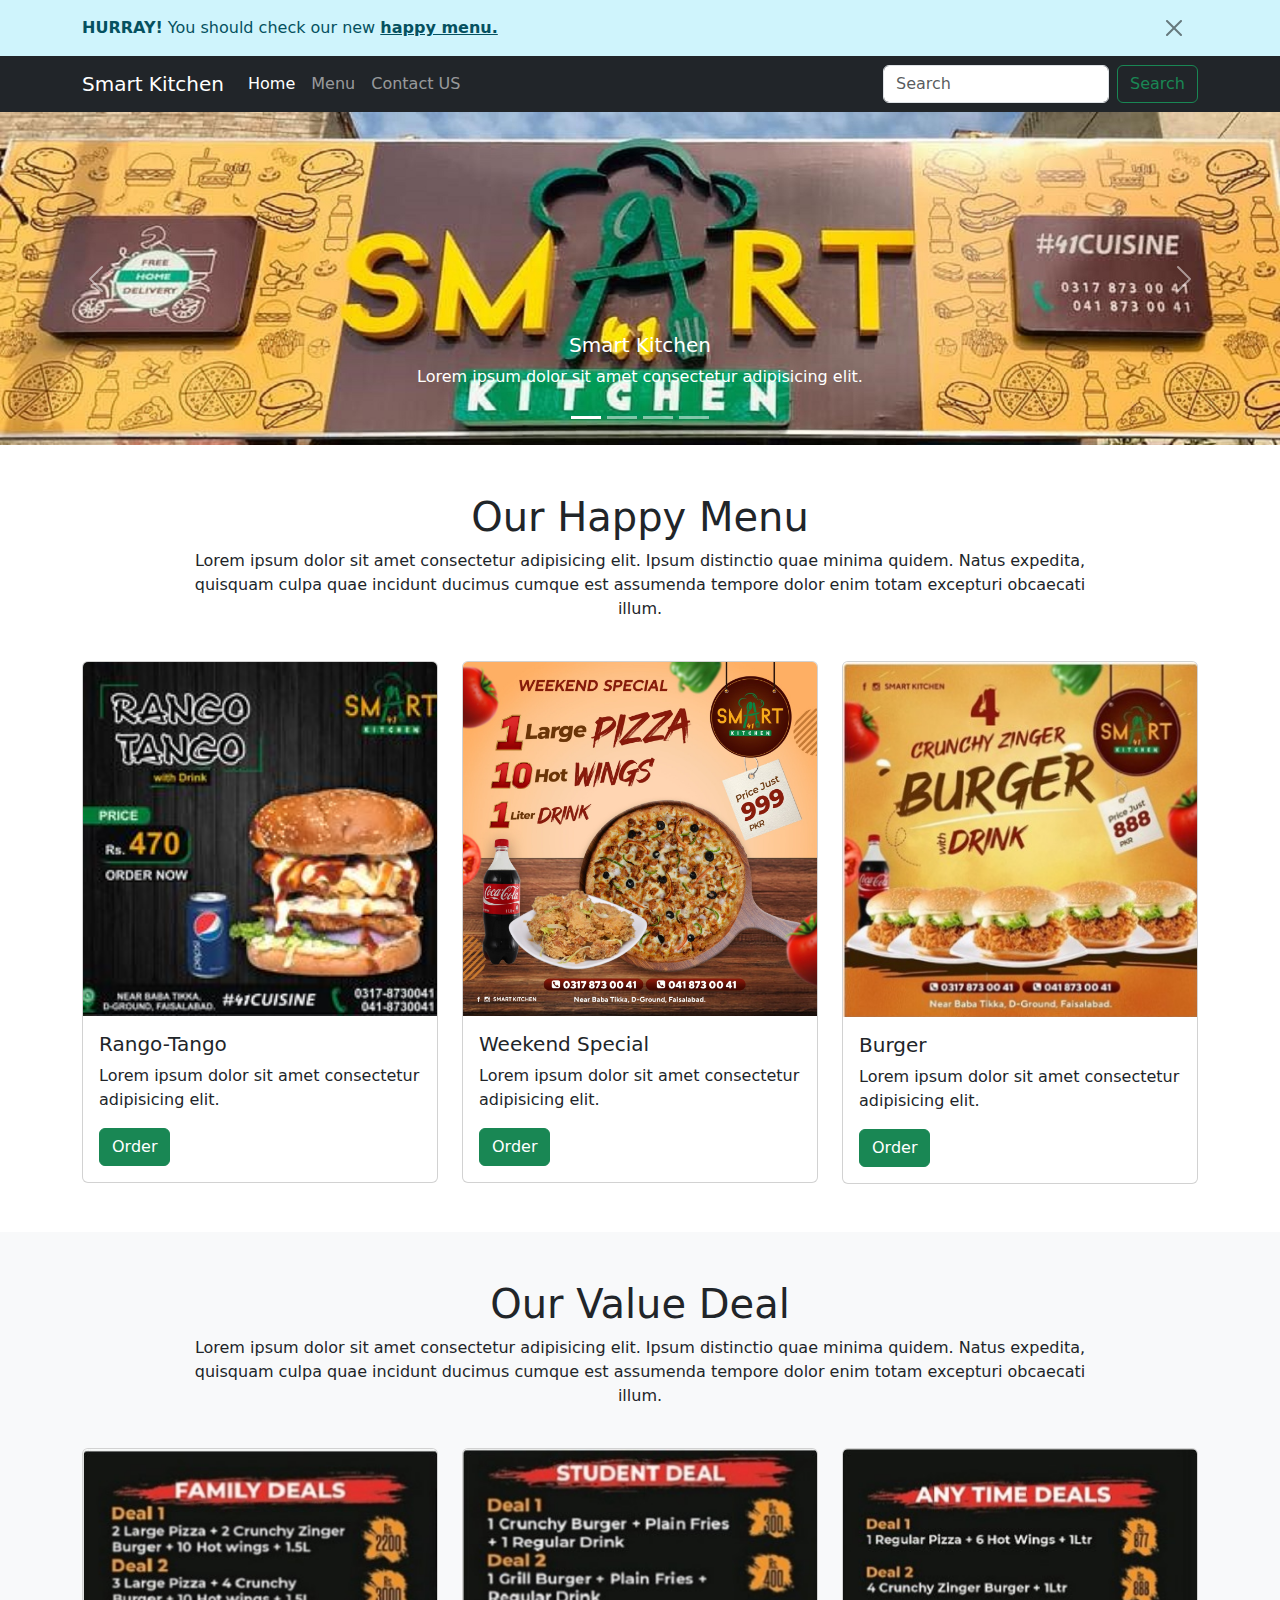
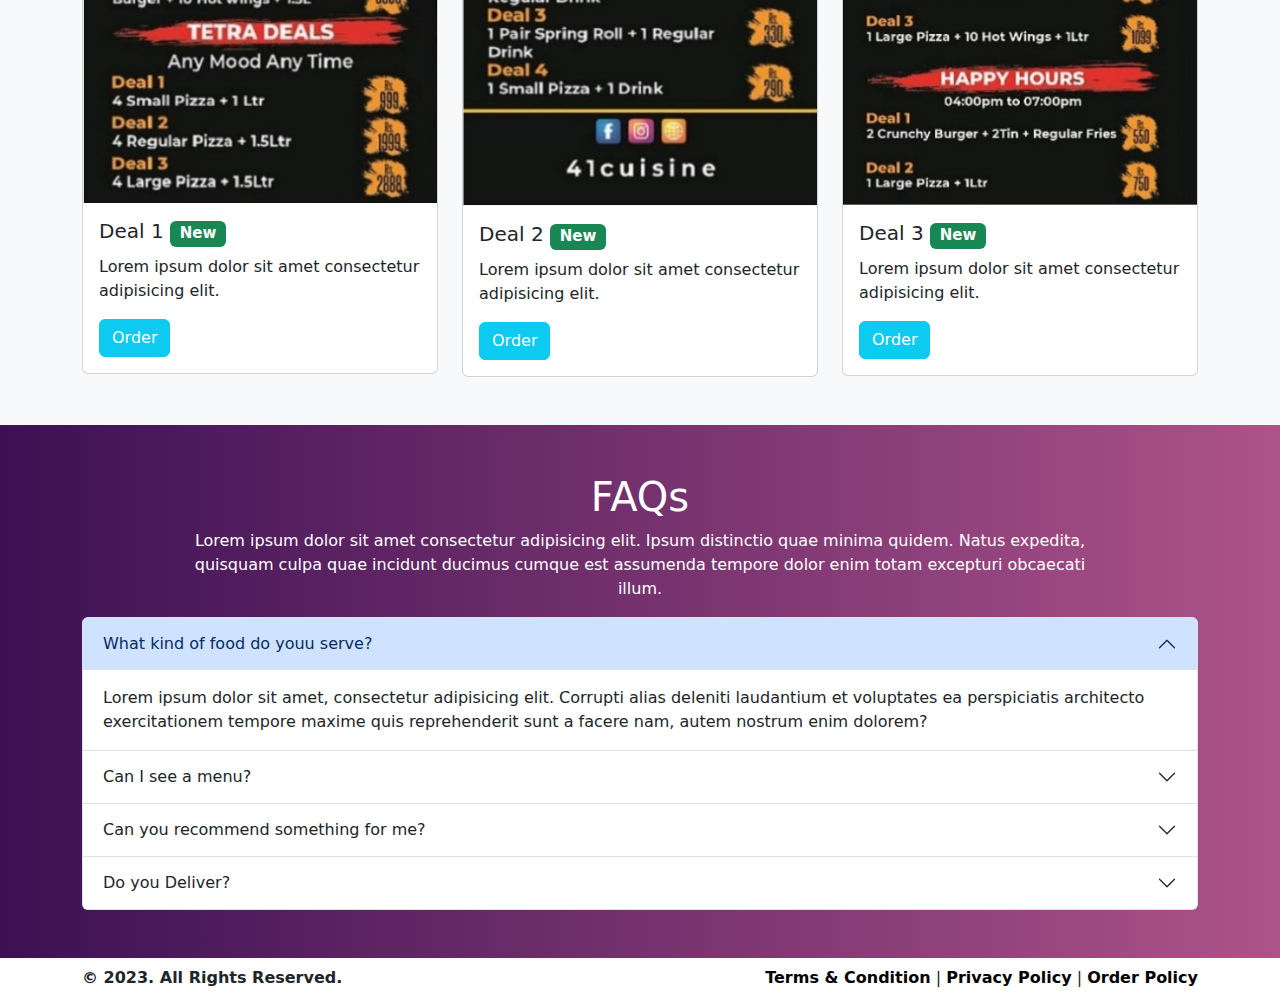
<file: smart kichen/index.html>
<!DOCTYPE html>
<html lang="en">

<head>
  <meta charset="UTF-8">
  <meta name="viewport" content="width=device-width, initial-scale=1.0">


  <!-- bootstrap -->
  <link rel="stylesheet" href="bootstrap-5.3.1-dist/css/bootstrap.min.css">


  <!-- costom css ony -->
  <link rel="stylesheet" href="style.css">
  <title>Smart Kitchen</title>
</head>

<body>
  <!-- Header -->
  <!-- Alert -->
  <header style="background-color: #CFF4FC; ">
    <div class="container ">
      <div class="row">
        <div class="col">
          <div class="alert alert-info alert-dismissible fade show mb-0 border-0 px-0" role="alert">
            <strong>HURRAY!</strong> You should check our new <a href="menu.html" class="alert-link">happy menu.</a>
            <button type="button" class="btn-close" data-bs-dismiss="alert" aria-label="Close"></button>
          </div>
        </div>
      </div>
    </div>
  </header>
  <!-- Navbar -->
  <header id="navbar" class="position-sticky top-0">
    <nav class="navbar navbar-expand-lg navbar-dark bg-dark">
      <div class="container">
        <a class="navbar-brand" href="index.html">Smart Kitchen</a>
        <button class="navbar-toggler" type="button" data-bs-toggle="collapse" data-bs-target="#navbarTogglerDemo02"
          aria-controls="navbarTogglerDemo02" aria-expanded="false" aria-label="Toggle navigation">
          <span class="navbar-toggler-icon"></span>
        </button>
        <div class="collapse navbar-collapse" id="navbarTogglerDemo02">
          <ul class="navbar-nav me-auto mb-2 mb-lg-0">
            <li class="nav-item">
              <a class="nav-link active" aria-current="page" href="index.html">Home</a>
            </li>
            <li class="nav-item">
              <a class="nav-link" href="menu.html">Menu</a>
            </li>
            <li class="nav-item">
              <a class="nav-link " href="Contact.html">Contact US</a>
            </li>
          </ul>
          <form class="d-flex" role="search">
            <input class="form-control me-2" type="search" placeholder="Search" aria-label="Search">
            <button class="btn btn-outline-success" type="submit">Search</button>
          </form>
        </div>
      </div>
    </nav>
  </header>


  <!-- Main -->
  <main>

    <!-- Carousel/Slider -->
    <div id="carouselExampleCaptions" class="carousel slide">
      <div class="carousel-indicators">
        <button type="button" data-bs-target="#carouselExampleCaptions" data-bs-slide-to="0" class="active"
          aria-current="true" aria-label="Slide 1"></button>
        <button type="button" data-bs-target="#carouselExampleCaptions" data-bs-slide-to="1"
          aria-label="Slide 2"></button>
        <button type="button" data-bs-target="#carouselExampleCaptions" data-bs-slide-to="2"
          aria-label="Slide 3"></button>
        <button type="button" data-bs-target="#carouselExampleCaptions" data-bs-slide-to="3"
          aria-label="Slide 4"></button>
      </div>
      <div class="carousel-inner">
        <!-- carousel img 1 -->
        <div class="carousel-item active">
          <img src="Images/Carousel 1.jpg" class="d-block w-100" alt="...">
          <div class="carousel-caption d-none d-md-block text">
            <h5>Smart Kitchen</h5>
            <p>Lorem ipsum dolor sit amet consectetur adipisicing elit. </p>
          </div>
        </div>
        <!-- carousel img 2 -->
        <div class="carousel-item">
          <img src="Images/Carousel 2.jpeg" class="d-block w-100" alt="...">
          <div class="carousel-caption d-none d-md-block">
            <h5>Second slide label</h5>
            <p>Some representative placeholder content for the second slide.</p>
          </div>
        </div>
        <!-- carousel img 3 -->
        <div class="carousel-item">
          <img src="Images/Carousel 3.jpeg" class="d-block w-100" alt="...">
          <div class="carousel-caption d-none d-md-block">
            <h5>Third slide label</h5>
            <p>Some representative placeholder content for the third slide.</p>
          </div>
        </div>
        <!-- carousel img 4 -->
        <div class="carousel-item">
          <img src="Images/Carousel 4.jpeg" class="d-block w-100" alt="...">
          <div class="carousel-caption d-none d-md-block">
            <h5>Fourth slide label</h5>
            <p>Some representative placeholder content for the third slide.</p>
          </div>
        </div>
        <!-- carousel imgs end -->
      </div>
      <button class="carousel-control-prev" type="button" data-bs-target="#carouselExampleCaptions"
        data-bs-slide="prev">
        <span class="carousel-control-prev-icon" aria-hidden="true"></span>
        <span class="visually-hidden">Previous</span>
      </button>
      <button class="carousel-control-next" type="button" data-bs-target="#carouselExampleCaptions"
        data-bs-slide="next">
        <span class="carousel-control-next-icon" aria-hidden="true"></span>
        <span class="visually-hidden">Next</span>
      </button>
    </div>

    <!--menu  -->
    <div id="menu" class="py-5">
      <div class="container">
        <div class="row mb-4">
          <div class="col-sm-12 col-md-10 offset-md-1 text-center">
            <h1>Our Happy Menu</h1>
            <p>Lorem ipsum dolor sit amet consectetur adipisicing elit.
              Ipsum distinctio quae minima quidem. Natus expedita, quisquam culpa quae incidunt ducimus cumque est
              assumenda tempore dolor enim totam excepturi obcaecati illum.</p>
          </div>
        </div>
        <div class="row">
          <div class="col-sm-12 col-md-4">
            <div class="card w-100 mb-3 mb-md-0">
              <img src="Images/M 1.jpg" class="card-img-top" alt="menu item 1">
              <div class="card-body">
                <h5 class="card-title">Rango-Tango</h5>
                <p class="card-text">Lorem ipsum dolor sit amet consectetur adipisicing elit. </p>
                <a href="Contact.html" class="btn btn-success">Order</a>
              </div>
            </div>
          </div>
          <div class="col-sm-12 col-md-4">
            <div class="card w-100  mb-3 mb-md-0">
              <img src="Images/M 2.jpg" class="card-img-top" alt="menu item 2">
              <div class="card-body">
                <h5 class="card-title">Weekend Special</h5>
                <p class="card-text">Lorem ipsum dolor sit amet consectetur adipisicing elit. </p>
                <a href="Contact.html" class="btn btn-success">Order</a>
              </div>
            </div>
          </div>
          <div class="col-sm-12 col-md-4">
            <div class="card w-100 mb-3 mb-md-0">
              <img src="Images/M 3.jpeg" class="card-img-top" alt="menu item 3">
              <div class="card-body">
                <h5 class="card-title">Burger</h5>
                <p class="card-text">Lorem ipsum dolor sit amet consectetur adipisicing elit. </p>
                <a href="Contact.html" class="btn btn-success">Order</a>
              </div>
            </div>
          </div>
        </div>
      </div>
    </div>

    <!-- Deal -->
    <div class="py-5 bg-light">
      <div class="container">
        <div class="row mb-4">
          <div class="col-sm-12 col-md-10 offset-md-1 text-center">
            <h1>Our Value Deal</h1>
            <p>Lorem ipsum dolor sit amet consectetur adipisicing elit.
              Ipsum distinctio quae minima quidem. Natus expedita, quisquam culpa quae incidunt ducimus cumque est
              assumenda tempore dolor enim totam excepturi obcaecati illum.</p>
          </div>
        </div>
        <div class="row">
          <div class="col-sm-12 col-md-4">
            <div class="card w-100  mb-3 mb-md-0">
              <img src="Images/deal 1.jpeg" class="card-img-top" alt="Deal">
              <div class="card-body">
                <h5 class="card-title">Deal 1 <span class="badge bg-success">New</span></h5>
                <p class="card-text">Lorem ipsum dolor sit amet consectetur adipisicing elit. </p>
                <a href="Contact.html" class="btn btn-info text-white">Order</a>
              </div>
            </div>
          </div>
          <div class="col-sm-12 col-md-4">
            <div class="card w-100 mb-3 mb-md-0">
              <img src="Images/deal 2.jpeg" class="card-img-top" alt="Deal">
              <div class="card-body">
                <h5 class="card-title">Deal 2 <span class="badge bg-success">New</span></h5>
                <p class="card-text">Lorem ipsum dolor sit amet consectetur adipisicing elit. </p>
                <a href="Contact.html" class="btn btn-info text-white">Order</a>
              </div>
            </div>
          </div>
          <div class="col-sm-12 col-md-4">
            <div class="card w-100 mb-3 mb-md-0">
              <img src="Images/deal 3.jpeg" class="card-img-top" alt="Deal">
              <div class="card-body">
                <h5 class="card-title">Deal 3 <span class="badge bg-success">New</span></h5>
                <p class="card-text">Lorem ipsum dolor sit amet consectetur adipisicing elit. </p>
                <a href="Contact.html" class="btn btn-info text-white">Order</a>
              </div>
            </div>
          </div>
        </div>
      </div>
    </div>
    <!-- FAQS -->
    <div class="Faqs py-5">
      <div class="container">
        <div class="col-sm-12 col-md-10 offset-md-1 text-center text-white">
          <h1>FAQs</h1>
          <p>Lorem ipsum dolor sit amet consectetur adipisicing elit.
            Ipsum distinctio quae minima quidem. Natus expedita, quisquam culpa quae incidunt ducimus cumque est
            assumenda tempore dolor enim totam excepturi obcaecati illum.</p>
        </div>
        <div class="row">
          <div class="col">
            <div class="accordion" id="accordionExample">
              <div class="accordion-item">
                <h2 class="accordion-header">
                  <button class="accordion-button" type="button" data-bs-toggle="collapse" data-bs-target="#collapseOne"
                    aria-expanded="true" aria-controls="collapseOne">
                    What kind of food do youu serve?
                  </button>
                </h2>
                <div id="collapseOne" class="accordion-collapse collapse show" data-bs-parent="#accordionExample">
                  <div class="accordion-body">
                    Lorem ipsum dolor sit amet, consectetur adipisicing elit. Corrupti alias deleniti laudantium et
                    voluptates ea perspiciatis architecto exercitationem tempore maxime quis reprehenderit sunt a facere
                    nam, autem nostrum enim dolorem?
                  </div>
                </div>
              </div>
              <div class="accordion-item">
                <h2 class="accordion-header">
                  <button class="accordion-button collapsed" type="button" data-bs-toggle="collapse"
                    data-bs-target="#collapseTwo" aria-expanded="false" aria-controls="collapseTwo">
                    Can I see a menu?
                  </button>
                </h2>
                <div id="collapseTwo" class="accordion-collapse collapse" data-bs-parent="#accordionExample">
                  <div class="accordion-body">
                    <strong>Yes Sure !!</strong> Please chek out our happy menu. <a href="menu.html "
                      class="btn btn-link">Link</a>
                  </div>
                </div>
              </div>
              <div class="accordion-item">
                <h2 class="accordion-header">
                  <button class="accordion-button collapsed" type="button" data-bs-toggle="collapse"
                    data-bs-target="#collapseThree" aria-expanded="false" aria-controls="collapseThree">
                    Can you recommend something for me?
                  </button>
                </h2>
                <div id="collapseThree" class="accordion-collapse collapse" data-bs-parent="#accordionExample">
                  <div class="accordion-body">
                    Lorem ipsum, dolor sit amet consectetur adipisicing elit. Eligendi optio sunt accusantium in nostrum
                    quos dicta, nihil, assumenda debitis nulla reiciendis ullam ut voluptate. Eaque eligendi placeat
                    similique nostrum id!
                  </div>
                </div>
              </div>
              <div class="accordion-item">
                <h2 class="accordion-header">
                  <button class="accordion-button collapsed" type="button" data-bs-toggle="collapse"
                    data-bs-target="#collapseFour" aria-expanded="false" aria-controls="collapseFour">
                    Do you Deliver?
                  </button>
                </h2>
                <div id="collapseFour" class="accordion-collapse collapse" data-bs-parent="#accordionExample">
                  <div class="accordion-body">
                    <strong>Yes,</strong>Please <a href="Contact.html">Contact US</a>
                  </div>
                </div>
              </div>
            </div>
          </div>
        </div>
      </div>
    </div>

  </main>


  <!-- Footer -->
  <footer>
    <div class="container">
      <div class="row">
        <div class="col-sm-12 col-md-4 text-center text-md-start">
          <p class="mb-0  fw-bold">&copy; 2023. All Rights Reserved.</p>
        </div>
        <div class="d-none d-md-block col-md-8 text-end ">
          <a href="javascript:void(0)" target="_blank" rel="noopener noreferrer"
            class="fw-bold text-black text-decoration-none">Terms &amp; Condition</a> |
          <a href="javascript:void(0)" target="_blank" rel="noopener noreferrer"
            class="fw-bold text-black text-decoration-none">Privacy Policy</a> |
          <a href="javascript:void(0)" target="_blank" rel="noopener noreferrer"
            class="fw-bold text-black text-decoration-none">Order Policy</a>
        </div>
      </div>
    </div>
  </footer>






  <!-- bootstrap -->
  <script src="bootstrap-5.3.1-dist/js/bootstrap.bundle.min.js"></script>
</body>

</html>
</file>
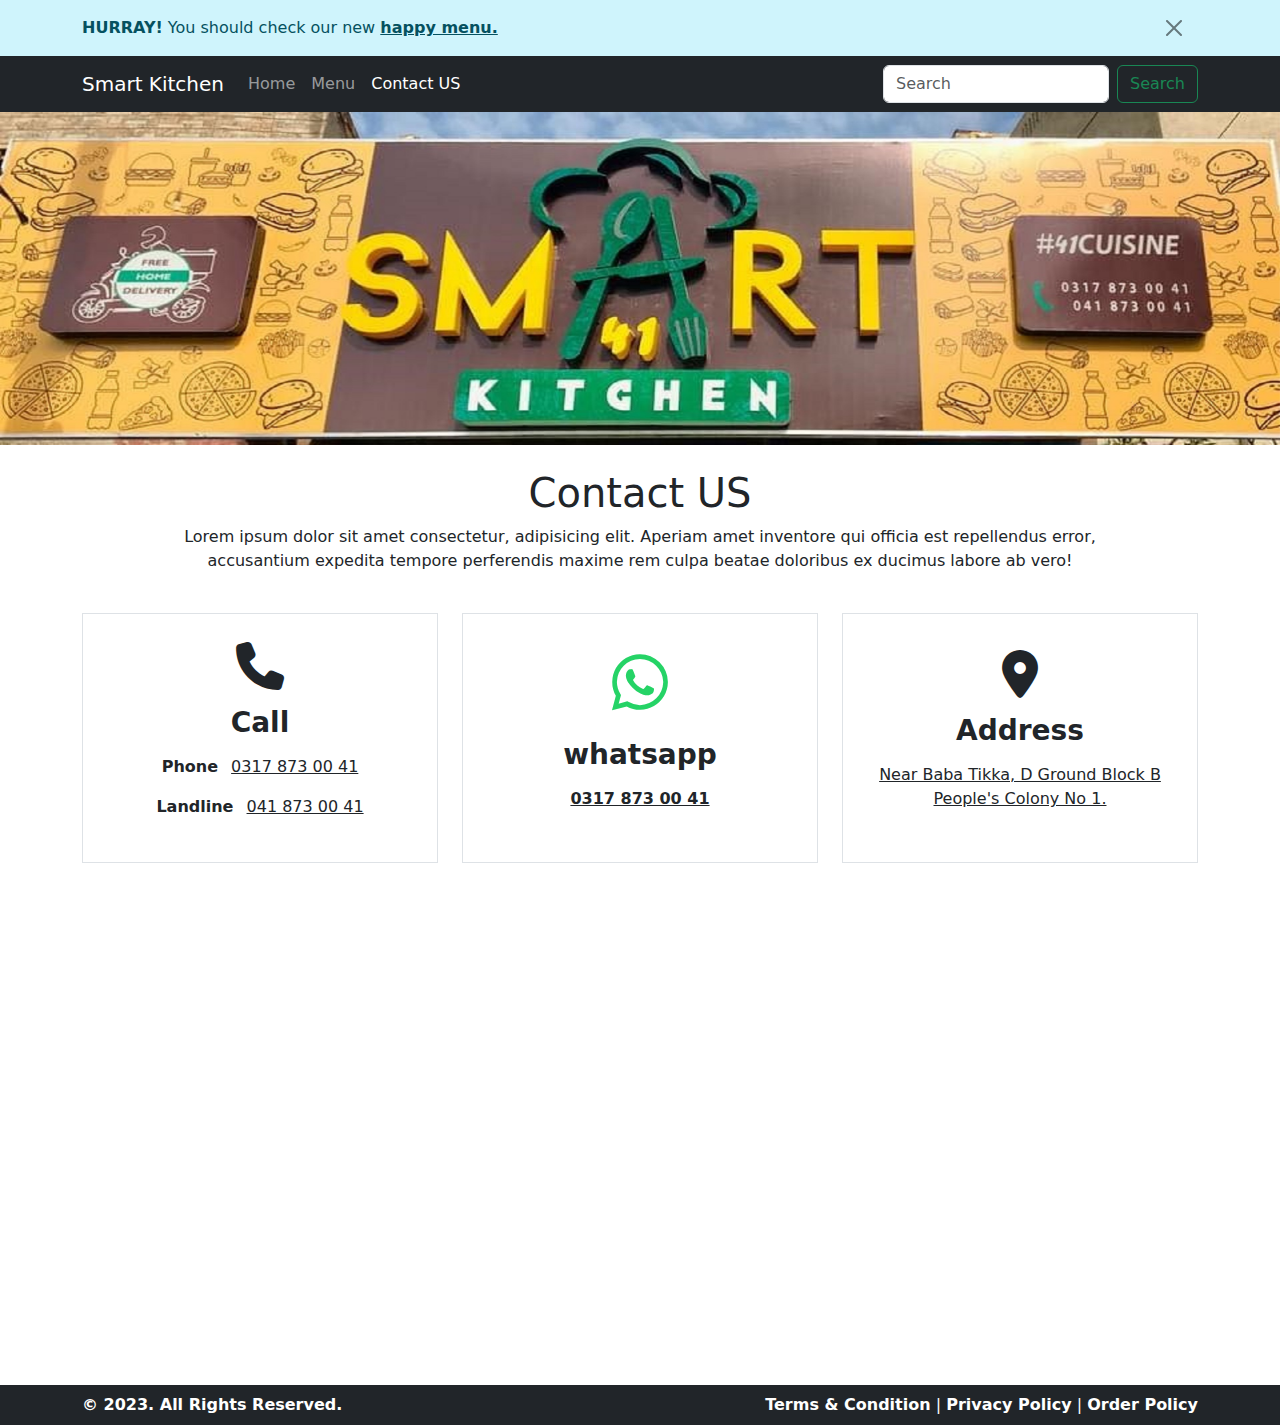
<file: smart kichen/Contact.html>
<!DOCTYPE html>
<html lang="en">

<head>
  <meta charset="UTF-8">
  <meta name="viewport" content="width=device-width, initial-scale=1.0">
  <!-- font Awesome -->
  <link rel="stylesheet" href="https://cdnjs.cloudflare.com/ajax/libs/font-awesome/6.4.2/css/all.min.css">
  <!-- bootstrap -->
  <link rel="stylesheet" href="bootstrap-5.3.1-dist/css/bootstrap.min.css">


  <!-- costom css ony -->
  <link rel="stylesheet" href="style.css">
  <title>Smart Kitchen</title>
</head>

<body>
  <!-- Header -->
  <!-- Alert -->
  <header style="background-color: #CFF4FC; ">
    <div class="container ">
      <div class="row">
        <div class="col">
          <div class="alert alert-info alert-dismissible fade show mb-0 border-0 px-0" role="alert">
            <strong>HURRAY!</strong> You should check our new <a href="menu.html" class="alert-link">happy menu.</a>
            <button type="button" class="btn-close" data-bs-dismiss="alert" aria-label="Close"></button>
          </div>
        </div>
      </div>
    </div>
  </header>
  <!-- Navbar -->
  <header id="navbar" class="position-sticky top-0">
    <nav class="navbar navbar-expand-lg navbar-dark bg-dark">
      <div class="container">
        <a class="navbar-brand" href="index.html">Smart Kitchen</a>
        <button class="navbar-toggler" type="button" data-bs-toggle="collapse" data-bs-target="#navbarTogglerDemo02"
          aria-controls="navbarTogglerDemo02" aria-expanded="false" aria-label="Toggle navigation">
          <span class="navbar-toggler-icon"></span>
        </button>
        <div class="collapse navbar-collapse" id="navbarTogglerDemo02">
          <ul class="navbar-nav me-auto mb-2 mb-lg-0">
            <li class="nav-item">
              <a class="nav-link " aria-current="page" href="index.html">Home</a>
            </li>
            <li class="nav-item">
              <a class="nav-link" href="menu.html">Menu</a>
            </li>
            <li class="nav-item">
              <a class="nav-link active" href="Contact.html">Contact US</a>
            </li>
          </ul>
          <form class="d-flex" role="search">
            <input class="form-control me-2" type="search" placeholder="Search" aria-label="Search">
            <button class="btn btn-outline-success" type="submit">Search</button>
          </form>
        </div>
      </div>
    </nav>
  </header>
  <!-- Main -->
  <main>

    <!-- Carousel/Slider -->
    <div id="carouselExampleCaptions" class="carousel slide">

      <div class="carousel-inner">
        <div class="carousel-item active">
          <img src="Images/Carousel 1.jpg" class="d-block w-100" alt="...">
        </div>
      </div>

    </div>
    <!-- Contact Detail -->
    <div class="py-4">
      <div class="container">
        <div class="row mb-4">
          <div class="col-12 col-md-10 offset-md-1 text-center ">
            <h1>Contact US</h1>
            <p>Lorem ipsum dolor sit amet consectetur, adipisicing elit. Aperiam amet inventore qui officia est
              repellendus error, accusantium expedita tempore perferendis maxime rem culpa beatae doloribus ex ducimus
              labore ab vero!</p>
          </div>
        </div>
       
        <div class="row">
          <div class="col-12 col-md-4 mb-3 mb-md-0">
            <div class="box border p-4 d-flex justify-content-center align-items-center flex-column">
              <i class="fa-sharp fa-solid fa-phone fa-3x mb-3 " ></i>
              <h3 class="fw-bold mb-3">Call</h3>
              <p><span class="fw-bold me-2">Phone</span> <a href="tel:+923178730041" class="text-dark">0317 873 00
                  41</a></p>
              <p><span class="fw-bold me-2">Landline</span> <a href="tel:0418730041" class="text-dark">041 873 00 41</a>
              </p>
            </div>
          </div>
          
          <div class="col-12 col-md-4 mb-3 mb-md-0">
            <div class="box border p-4 d-flex justify-content-center align-items-center flex-column">
              <i class="fa-brands fa-whatsapp fa-4x mb-4"style="color: #25d366;"></i>
              <h3 class="fw-bold mb-3">whatsapp</h3>
              <p><a href=" https://wa.me/923178730041" target="_blank" class="text-dark fw-bold">0317 873 00 41</a></p>
            </div>
          </div>
         
          <div class="col-12 col-md-4 mb-3 mb-md-0">
            <div class="box border p-4 d-flex justify-content-center align-items-center flex-column">
              <i class="fa-solid fa-location-dot fa-3x mb-3" ></i>
              <h3 class="fw-bold mb-3">Address</h3>
              <p class="text-center"><a href="https://goo.gl/maps/KQqxNeSxgmfaP16M7" target="_blank"
                  class="text-dark  ">Near Baba Tikka, D Ground Block B People's Colony No 1.</a></p>
            </div>
          </div>
        </div>
      </div>
    </div>
    
    <div class="mt-5 overflow-hidden" style="height: 450px;">
      <iframe
        src="https://www.google.com/maps/embed?pb=!1m18!1m12!1m3!1d410.6585231789982!2d73.10726488058975!3d31.407154674989624!2m3!1f0!2f0!3f0!3m2!1i1024!2i768!4f13.1!3m3!1m2!1s0x392269c8a01cbd7b%3A0xe0487d779800eeed!2sSMART%20Kitchen%20&#39;41&#39;!5e1!3m2!1sen!2s!4v1693904940166!5m2!1sen!2s"
        width="100%" height="450" style="border:0;" allowfullscreen="" loading="lazy"
        referrerpolicy="no-referrer-when-downgrade"></iframe>
    </div>
  </main>


  <!-- Footer -->
  <footer class="bg-dark text-white">
    <div class="container">
      <div class="row">
        <div class="col-sm-12 col-md-4 text-center text-md-start ">
          <p class="mb-0  fw-bold">&copy; 2023. All Rights Reserved.</p>
        </div>
        <div class="d-none d-md-block col-md-8 text-end ">
          <a href="javascript:void(0)" target="_blank" rel="noopener noreferrer"
            class="fw-bold text-white text-decoration-none">Terms &amp; Condition</a> |
          <a href="javascript:void(0)" target="_blank" rel="noopener noreferrer"
            class="fw-bold text-white text-decoration-none">Privacy Policy</a> |
          <a href="javascript:void(0)" target="_blank" rel="noopener noreferrer"
            class="fw-bold text-white text-decoration-none">Order Policy</a>
        </div>
      </div>
    </div>
  </footer>


  <!-- bootstrap -->
  <script src="bootstrap-5.3.1-dist/js/bootstrap.bundle.min.js"></script>
</body>

</html>
</file>
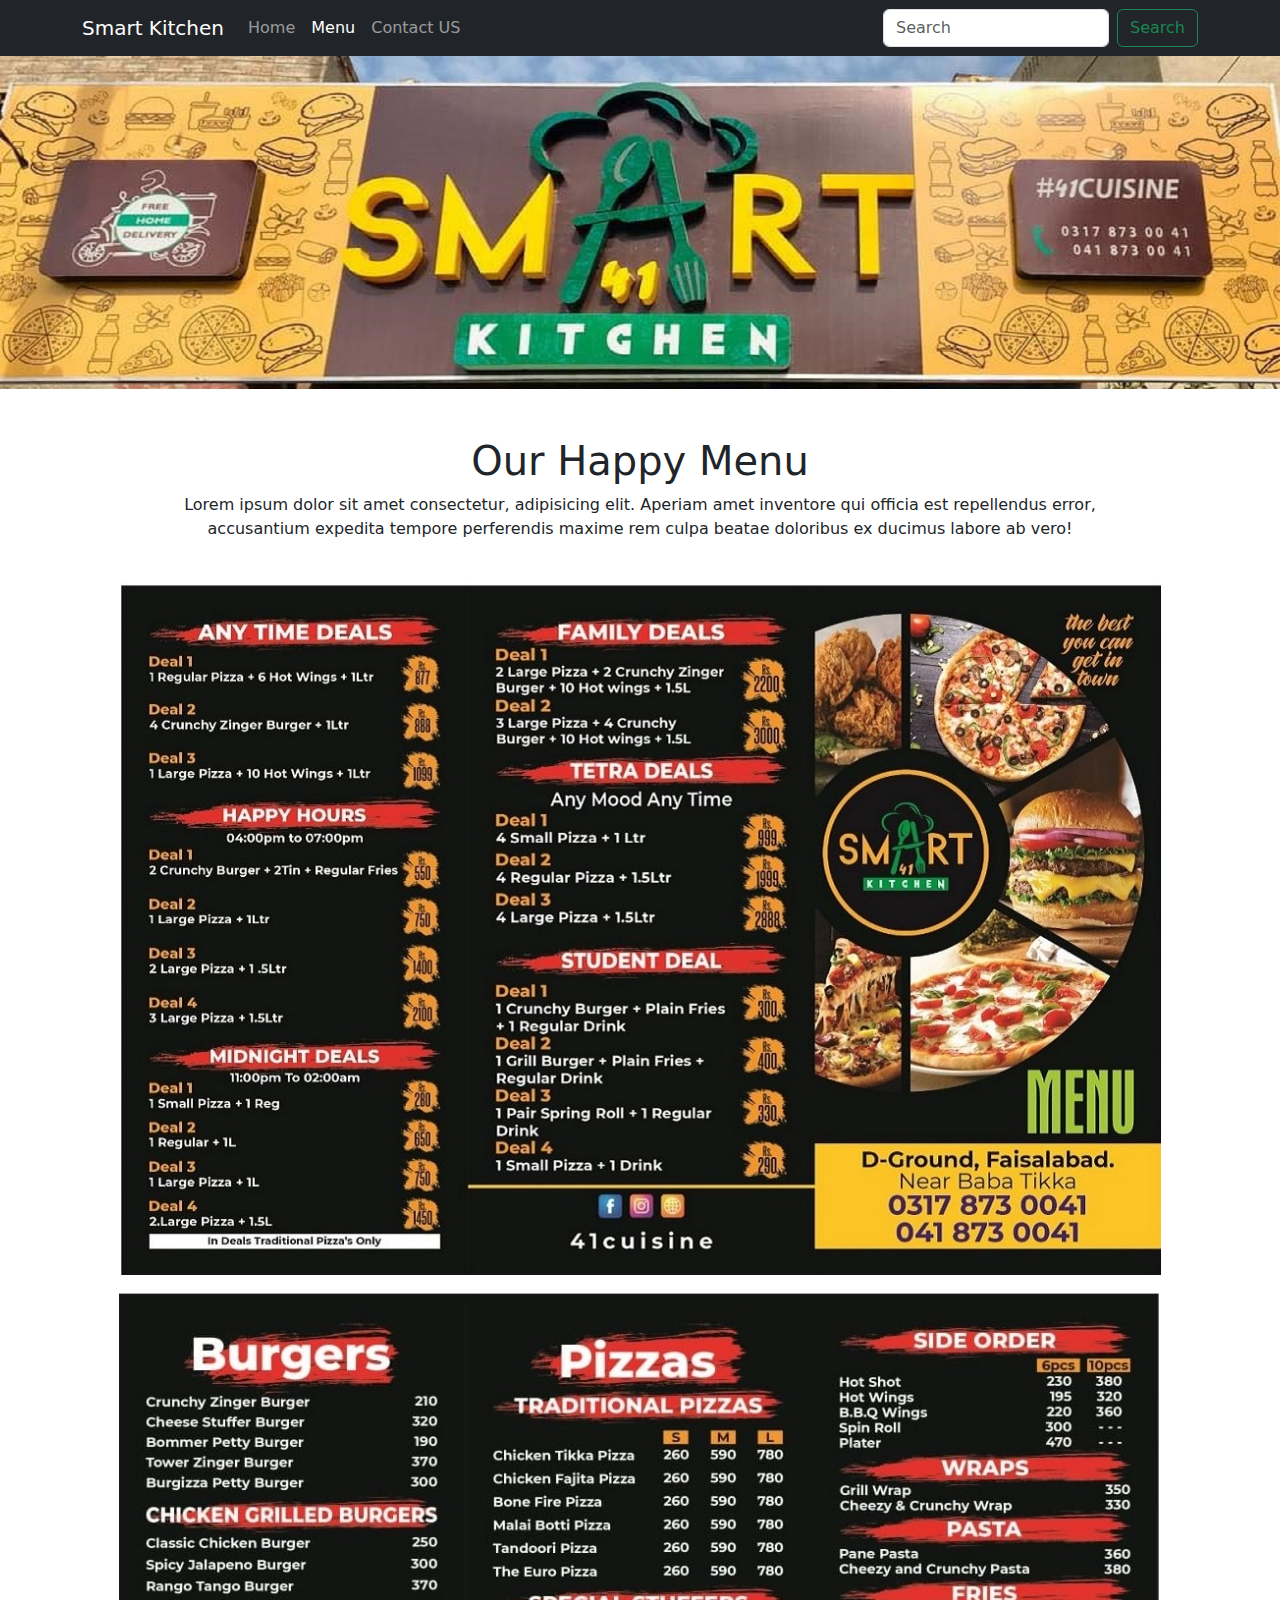
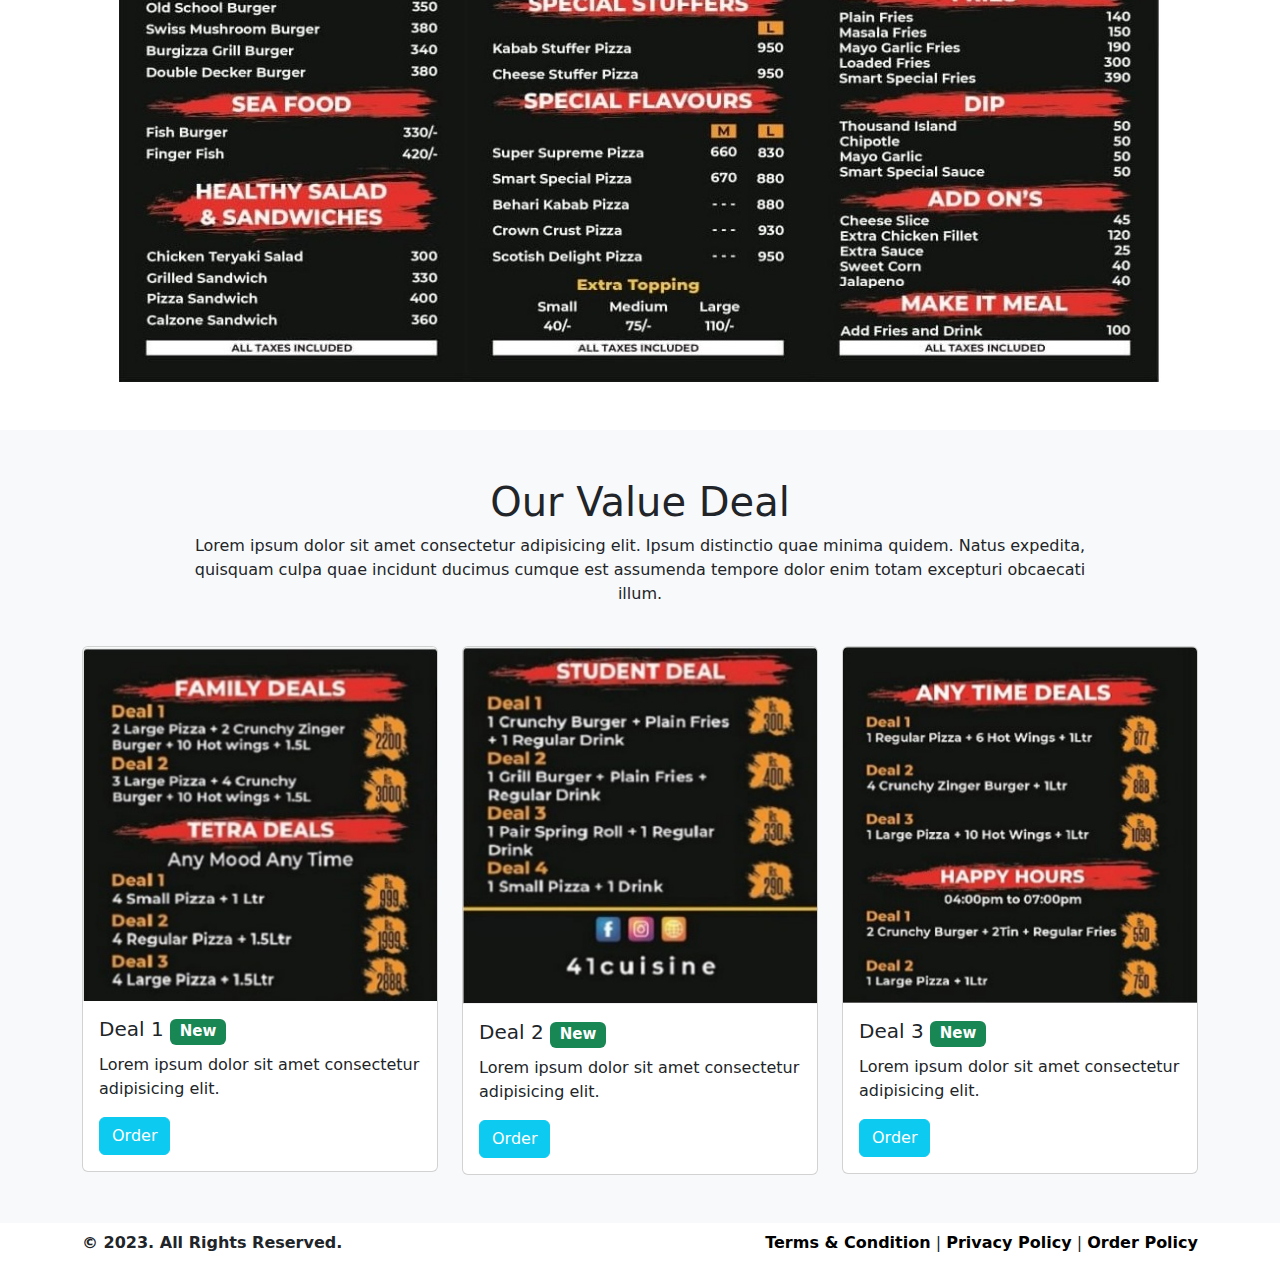
<file: smart kichen/menu.html>
<!DOCTYPE html>
<html lang="en">

<head>
  <meta charset="UTF-8">
  <meta name="viewport" content="width=device-width, initial-scale=1.0">


  <!-- bootstrap -->
  <link rel="stylesheet" href="bootstrap-5.3.1-dist/css/bootstrap.min.css">


  <!-- costom css ony -->
  <link rel="stylesheet" href="style.css">
  <title>Smart Kitchen - Menu</title>
</head>

<body>
  <!-- Header -->
  <!-- Navbar -->
  <header id="navbar" class="position-sticky top-0">
    <nav class="navbar navbar-expand-lg navbar-dark bg-dark">
      <div class="container">
        <a class="navbar-brand" href="index.html">Smart Kitchen</a>
        <button class="navbar-toggler" type="button" data-bs-toggle="collapse" data-bs-target="#navbarTogglerDemo02"
          aria-controls="navbarTogglerDemo02" aria-expanded="false" aria-label="Toggle navigation">
          <span class="navbar-toggler-icon"></span>
        </button>
        <div class="collapse navbar-collapse" id="navbarTogglerDemo02">
          <ul class="navbar-nav me-auto mb-2 mb-lg-0">
            <li class="nav-item">
              <a class="nav-link " aria-current="page" href="index.html">Home</a>
            </li>
            <li class="nav-item">
              <a class="nav-link active" href="menu.html">Menu</a>
            </li>
            <li class="nav-item">
              <a class="nav-link " href="Contact.html">Contact US</a>
            </li>
          </ul>
          <form class="d-flex" role="search">
            <input class="form-control me-2" type="search" placeholder="Search" aria-label="Search">
            <button class="btn btn-outline-success" type="submit">Search</button>
          </form>
        </div>
      </div>
    </nav>
  </header>


  <!-- Main -->
  <main>

    <!-- Carousel/Slider -->
    <div id="carouselExampleCaptions" class="carousel slide">

      <div class="carousel-inner">
        <div class="carousel-item active">
          <img src="Images/Carousel 1.jpg" class="d-block w-100" alt="...">
        </div>
      </div>
    </div>

    <!--menu  -->
    <div class="py-5">
      <div class="container">
        <div class="row mb-4">
          <div class="col-12 col-md-10 offset-md-1 text-center ">
            <h1>Our Happy Menu</h1>
            <p>Lorem ipsum dolor sit amet consectetur, adipisicing elit. Aperiam amet inventore qui officia est
              repellendus error, accusantium expedita tempore perferendis maxime rem culpa beatae doloribus ex ducimus
              labore ab vero!</p>
          </div>
        </div>
        <div class="row ">
          <div class="col text-center">
            <img src="Images/menu (1).jpeg" alt="Menu" class="img-fluid">
          </div>
        </div>
        <div class="row mt-3">
          <div class="col text-center">
            <img src="Images/menu (2).jpeg" alt="Menu" class="img-fluid">
          </div>
        </div>
      </div>
    </div>
    <!-- Deal -->
    <div class="py-5 bg-light">
      <div class="container">
        <div class="row mb-4">
          <div class="col-sm-12 col-md-10 offset-md-1 text-center">
            <h1>Our Value Deal</h1>
            <p>Lorem ipsum dolor sit amet consectetur adipisicing elit.
              Ipsum distinctio quae minima quidem. Natus expedita, quisquam culpa quae incidunt ducimus cumque est
              assumenda tempore dolor enim totam excepturi obcaecati illum.</p>
          </div>
        </div>
        <div class="row">
          <div class="col-sm-12 col-md-4">
            <div class="card w-100  mb-3 mb-md-0">
              <img src="Images/deal 1.jpeg" class="card-img-top" alt="Deal">
              <div class="card-body">
                <h5 class="card-title">Deal 1 <span class="badge bg-success">New</span></h5>
                <p class="card-text">Lorem ipsum dolor sit amet consectetur adipisicing elit. </p>
                <a href="Contact.html" class="btn btn-info text-white">Order</a>
              </div>
            </div>
          </div>
          <div class="col-sm-12 col-md-4">
            <div class="card w-100 mb-3 mb-md-0">
              <img src="Images/deal 2.jpeg" class="card-img-top" alt="Deal">
              <div class="card-body">
                <h5 class="card-title">Deal 2 <span class="badge bg-success">New</span></h5>
                <p class="card-text">Lorem ipsum dolor sit amet consectetur adipisicing elit. </p>
                <a href="Contact.html" class="btn btn-info text-white">Order</a>
              </div>
            </div>
          </div>
          <div class="col-sm-12 col-md-4">
            <div class="card w-100 mb-3 mb-md-0">
              <img src="Images/deal 3.jpeg" class="card-img-top" alt="Deal">
              <div class="card-body">
                <h5 class="card-title">Deal 3 <span class="badge bg-success">New</span></h5>
                <p class="card-text">Lorem ipsum dolor sit amet consectetur adipisicing elit. </p>
                <a href="Contact.html" class="btn btn-info text-white">Order</a>
              </div>
            </div>
          </div>
        </div>
      </div>
    </div>
  </main>

  <!-- Footer -->
  <footer>
    <div class="container">
      <div class="row">
        <div class="col-sm-12 col-md-4 text-center text-md-start">
          <p class="mb-0  fw-bold">&copy; 2023. All Rights Reserved.</p>
        </div>
        <div class="d-none d-md-block col-md-8 text-end ">
          <a href="javascript:void(0)" target="_blank" rel="noopener noreferrer"
            class="fw-bold text-black text-decoration-none">Terms &amp; Condition</a> |
          <a href="javascript:void(0)" target="_blank" rel="noopener noreferrer"
            class="fw-bold text-black text-decoration-none">Privacy Policy</a> |
          <a href="javascript:void(0)" target="_blank" rel="noopener noreferrer"
            class="fw-bold text-black text-decoration-none">Order Policy</a>
        </div>
      </div>
    </div>
  </footer>






  <!-- bootstrap -->
  <script src="bootstrap-5.3.1-dist/js/bootstrap.bundle.min.js"></script>
</body>

</html>
</file>
<file: smart kichen/style.css>
Header#navbar{
z-index: 999;
}

.Faqs{
    background: #ad5389;  /* fallback for old browsers */
background: -webkit-linear-gradient(to right, #3c1053, #ad5389);  /* Chrome 10-25, Safari 5.1-6 */
background: linear-gradient(to right, #3c1053, #ad5389); /* W3C, IE 10+/ Edge, Firefox 16+, Chrome 26+, Opera 12+, Safari 7+ */

}
footer{
    height: 40px;
}
footer p,footer a{
    line-height: 40px;
}
.box{
    min-height: 250px;
    transition: 0.5s;
}


.box:hover{
    border: 0;
    box-shadow: rgba(100, 100, 111, 0.2) 0px 7px 29px 0px;
    
}
</file>
